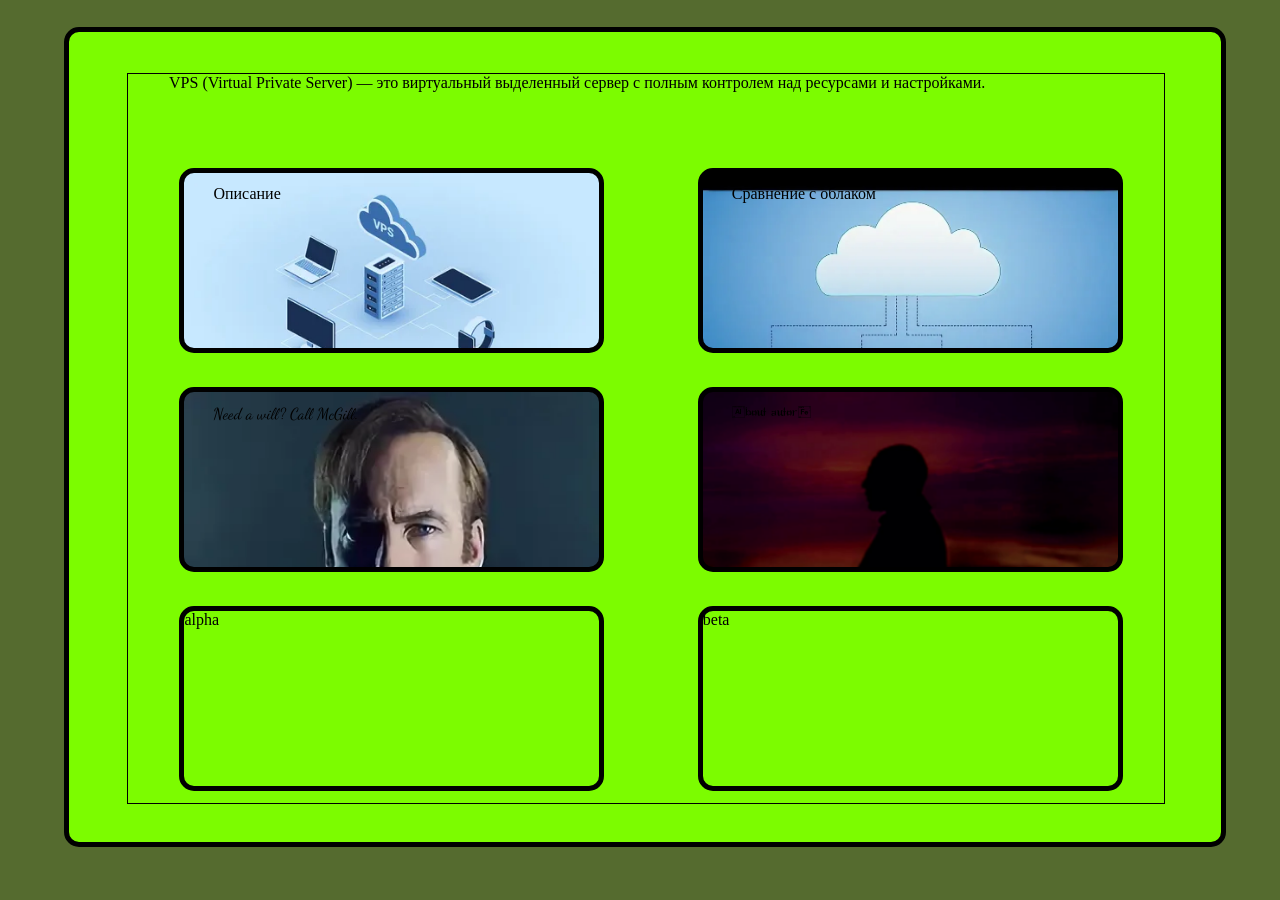
<file: vse_vse/index.html>
<html>
	<head>
		<meta charset="utf-8">
		<title>
		Ультимейт
		</title>
		<script src="JS/delo.js">
		
		
		</script>
		<link
      href="CSS/simple.css"
      rel="stylesheet"
    />
	</head>
	<body >
	<div class="ramka bloq main_menu">
		<div class="mm_menu">
			<div class="centrovoi" style="text-align: justify">
			VPS (Virtual Private Server) — это виртуальный выделенный сервер с полным контролем над ресурсами и настройками.
			</div>
			<div class="mm_anchors">
				<div class="ramka knopka" style="background-image:url('pict/1.webp')">
					<div class="obertka_knopka">
					<div class="knopka_text">
					Описание
					</div>
					</div>
				</div>
				<div class="ramka knopka" style="background-image:url('pict/2.webp')">
					<div class="obertka_knopka">
					<div class="knopka_text">
					Сравнение с облаком
					</div>
					</div>
				</div>
				
				<div class="ramka knopka" style="background-image:url('pict/3.webp')">
					<div class="obertka_knopka">
					<div class="knopka_text" style="font-family:BCS;">
					Need a will? Call McGill.
					</div>
					</div>
				</div>
				<div class="ramka knopka" style="background-image:url('pict/4.png')">
					<div class="obertka_knopka">
					<div class="knopka_text" style="font-family:BB;">
					About autor.
					</div>
					</div>
				</div>
				<div class="ramka knopka">alpha</div>
				<div class="ramka knopka">beta</div>
			</div>
		</div>
		
	</div>
	
	</body>
</html>
</file>
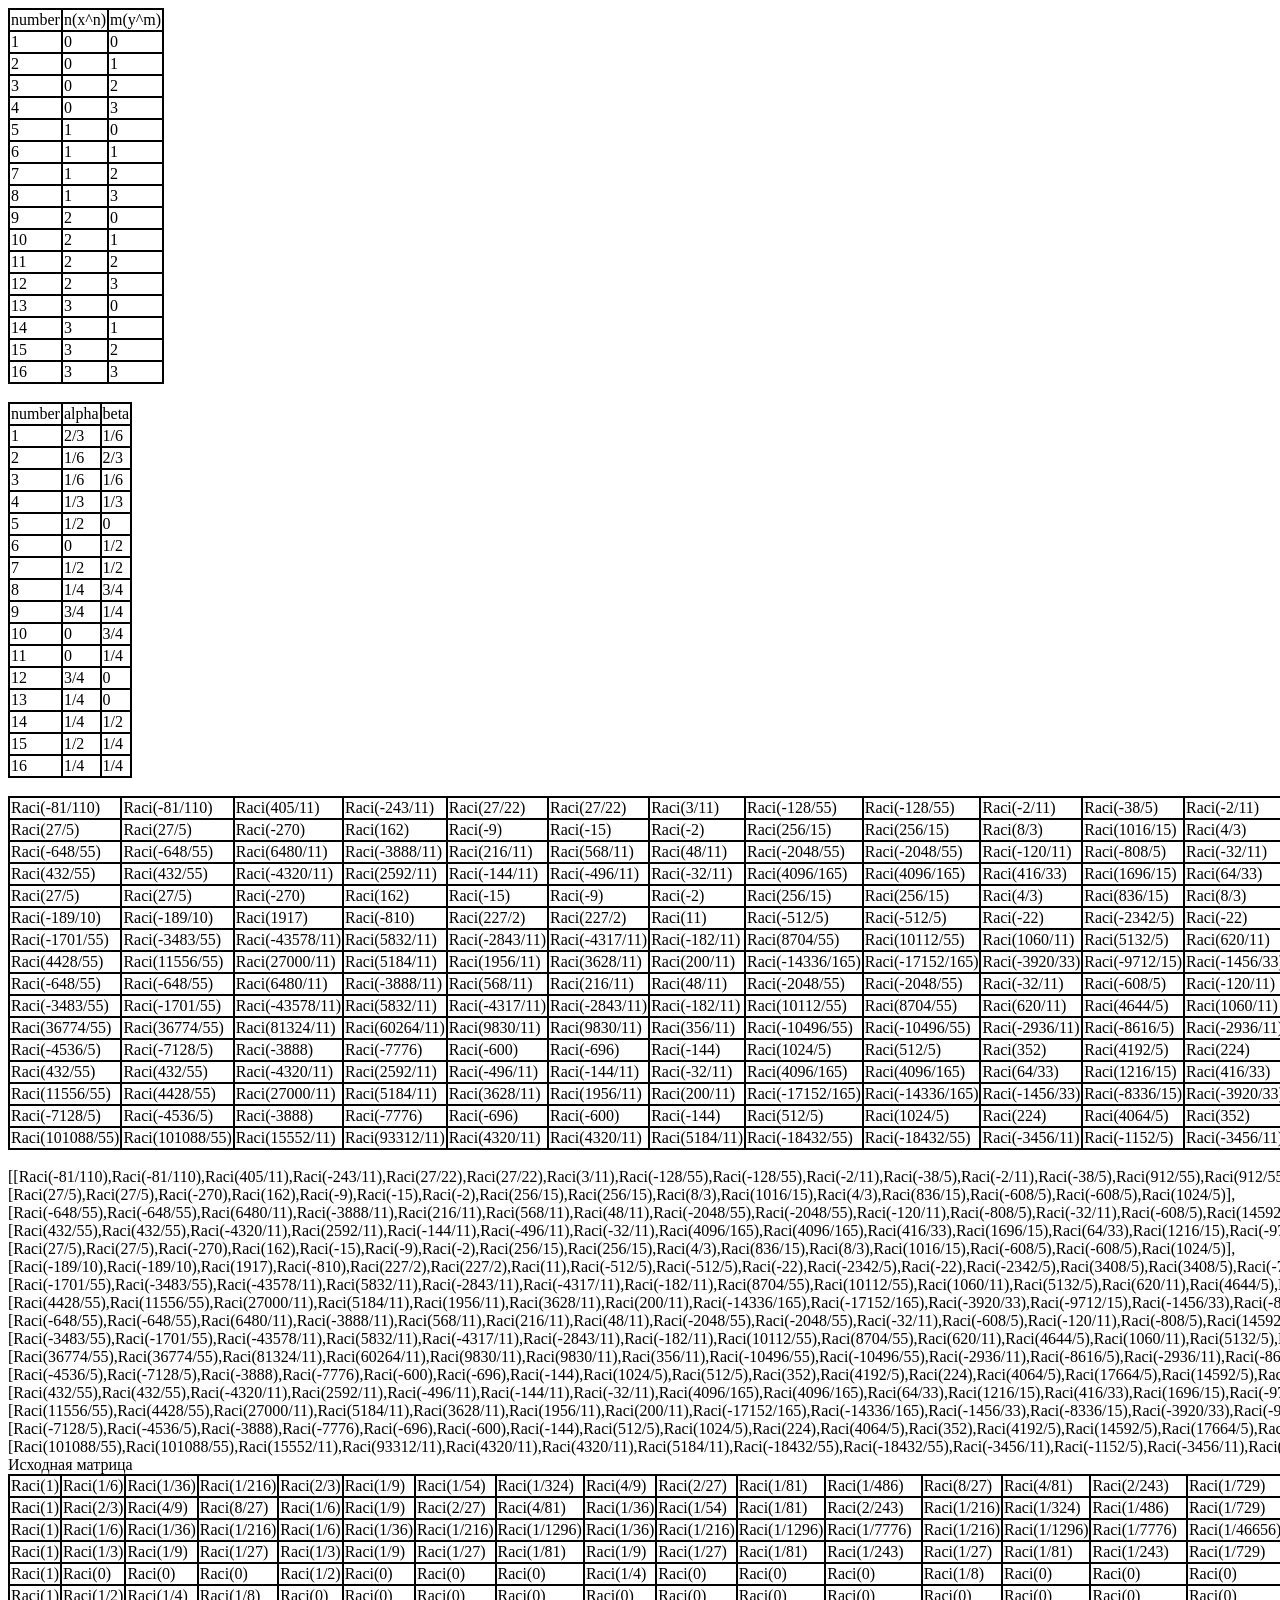
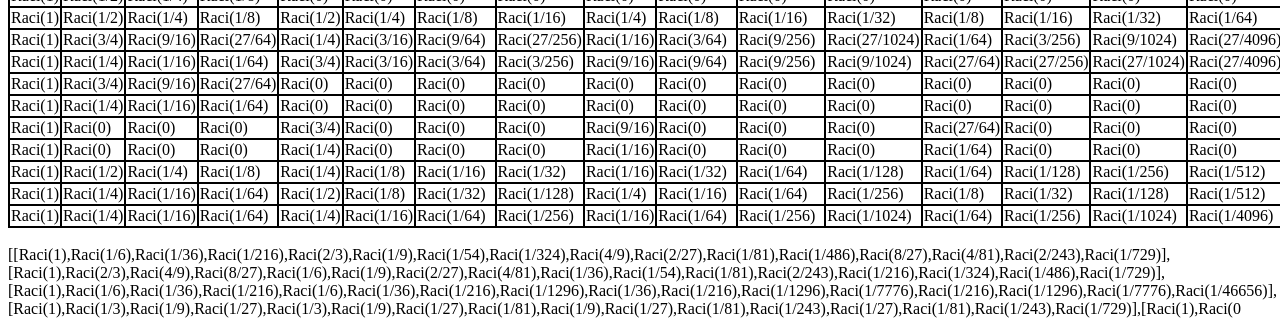
<file: delo.html>
<html><head><title>Tablicy</title><style>table,tr,td{border-style:solid;border-width:2px;border-collapse:collapse}</style></head><table><tr><td>number</td><td>n(x^n)</td><td>m(y^m)</td></tr><tr><td>1</td><td>0</td><td>0</td></tr><tr><td>2</td><td>0</td><td>1</td></tr><tr><td>3</td><td>0</td><td>2</td></tr><tr><td>4</td><td>0</td><td>3</td></tr><tr><td>5</td><td>1</td><td>0</td></tr><tr><td>6</td><td>1</td><td>1</td></tr><tr><td>7</td><td>1</td><td>2</td></tr><tr><td>8</td><td>1</td><td>3</td></tr><tr><td>9</td><td>2</td><td>0</td></tr><tr><td>10</td><td>2</td><td>1</td></tr><tr><td>11</td><td>2</td><td>2</td></tr><tr><td>12</td><td>2</td><td>3</td></tr><tr><td>13</td><td>3</td><td>0</td></tr><tr><td>14</td><td>3</td><td>1</td></tr><tr><td>15</td><td>3</td><td>2</td></tr><tr><td>16</td><td>3</td><td>3</td></tr></table><br/><table><tr><td>number</td><td>alpha</td><td>beta</td></tr><tr><td>1</td><td>2/3</td><td>1/6</td></tr><tr><td>2</td><td>1/6</td><td>2/3</td></tr><tr><td>3</td><td>1/6</td><td>1/6</td></tr><tr><td>4</td><td>1/3</td><td>1/3</td></tr><tr><td>5</td><td>1/2</td><td>0</td></tr><tr><td>6</td><td>0</td><td>1/2</td></tr><tr><td>7</td><td>1/2</td><td>1/2</td></tr><tr><td>8</td><td>1/4</td><td>3/4</td></tr><tr><td>9</td><td>3/4</td><td>1/4</td></tr><tr><td>10</td><td>0</td><td>3/4</td></tr><tr><td>11</td><td>0</td><td>1/4</td></tr><tr><td>12</td><td>3/4</td><td>0</td></tr><tr><td>13</td><td>1/4</td><td>0</td></tr><tr><td>14</td><td>1/4</td><td>1/2</td></tr><tr><td>15</td><td>1/2</td><td>1/4</td></tr><tr><td>16</td><td>1/4</td><td>1/4</td></tr></table><br/><table><tr><td>Raci(-81/110)</td><td>Raci(-81/110)</td><td>Raci(405/11)</td><td>Raci(-243/11)</td><td>Raci(27/22)</td><td>Raci(27/22)</td><td>Raci(3/11)</td><td>Raci(-128/55)</td><td>Raci(-128/55)</td><td>Raci(-2/11)</td><td>Raci(-38/5)</td><td>Raci(-2/11)</td><td>Raci(-38/5)</td><td>Raci(912/55)</td><td>Raci(912/55)</td><td>Raci(-1536/55)</td></tr><tr><td>Raci(27/5)</td><td>Raci(27/5)</td><td>Raci(-270)</td><td>Raci(162)</td><td>Raci(-9)</td><td>Raci(-15)</td><td>Raci(-2)</td><td>Raci(256/15)</td><td>Raci(256/15)</td><td>Raci(8/3)</td><td>Raci(1016/15)</td><td>Raci(4/3)</td><td>Raci(836/15)</td><td>Raci(-608/5)</td><td>Raci(-608/5)</td><td>Raci(1024/5)</td></tr><tr><td>Raci(-648/55)</td><td>Raci(-648/55)</td><td>Raci(6480/11)</td><td>Raci(-3888/11)</td><td>Raci(216/11)</td><td>Raci(568/11)</td><td>Raci(48/11)</td><td>Raci(-2048/55)</td><td>Raci(-2048/55)</td><td>Raci(-120/11)</td><td>Raci(-808/5)</td><td>Raci(-32/11)</td><td>Raci(-608/5)</td><td>Raci(14592/55)</td><td>Raci(14592/55)</td><td>Raci(-24576/55)</td></tr><tr><td>Raci(432/55)</td><td>Raci(432/55)</td><td>Raci(-4320/11)</td><td>Raci(2592/11)</td><td>Raci(-144/11)</td><td>Raci(-496/11)</td><td>Raci(-32/11)</td><td>Raci(4096/165)</td><td>Raci(4096/165)</td><td>Raci(416/33)</td><td>Raci(1696/15)</td><td>Raci(64/33)</td><td>Raci(1216/15)</td><td>Raci(-9728/55)</td><td>Raci(-9728/55)</td><td>Raci(16384/55)</td></tr><tr><td>Raci(27/5)</td><td>Raci(27/5)</td><td>Raci(-270)</td><td>Raci(162)</td><td>Raci(-15)</td><td>Raci(-9)</td><td>Raci(-2)</td><td>Raci(256/15)</td><td>Raci(256/15)</td><td>Raci(4/3)</td><td>Raci(836/15)</td><td>Raci(8/3)</td><td>Raci(1016/15)</td><td>Raci(-608/5)</td><td>Raci(-608/5)</td><td>Raci(1024/5)</td></tr><tr><td>Raci(-189/10)</td><td>Raci(-189/10)</td><td>Raci(1917)</td><td>Raci(-810)</td><td>Raci(227/2)</td><td>Raci(227/2)</td><td>Raci(11)</td><td>Raci(-512/5)</td><td>Raci(-512/5)</td><td>Raci(-22)</td><td>Raci(-2342/5)</td><td>Raci(-22)</td><td>Raci(-2342/5)</td><td>Raci(3408/5)</td><td>Raci(3408/5)</td><td>Raci(-7424/5)</td></tr><tr><td>Raci(-1701/55)</td><td>Raci(-3483/55)</td><td>Raci(-43578/11)</td><td>Raci(5832/11)</td><td>Raci(-2843/11)</td><td>Raci(-4317/11)</td><td>Raci(-182/11)</td><td>Raci(8704/55)</td><td>Raci(10112/55)</td><td>Raci(1060/11)</td><td>Raci(5132/5)</td><td>Raci(620/11)</td><td>Raci(4644/5)</td><td>Raci(-42656/55)</td><td>Raci(-51808/55)</td><td>Raci(190336/55)</td></tr><tr><td>Raci(4428/55)</td><td>Raci(11556/55)</td><td>Raci(27000/11)</td><td>Raci(5184/11)</td><td>Raci(1956/11)</td><td>Raci(3628/11)</td><td>Raci(200/11)</td><td>Raci(-14336/165)</td><td>Raci(-17152/165)</td><td>Raci(-3920/33)</td><td>Raci(-9712/15)</td><td>Raci(-1456/33)</td><td>Raci(-8336/15)</td><td>Raci(-1152/55)</td><td>Raci(14336/55)</td><td>Raci(-133376/55)</td></tr><tr><td>Raci(-648/55)</td><td>Raci(-648/55)</td><td>Raci(6480/11)</td><td>Raci(-3888/11)</td><td>Raci(568/11)</td><td>Raci(216/11)</td><td>Raci(48/11)</td><td>Raci(-2048/55)</td><td>Raci(-2048/55)</td><td>Raci(-32/11)</td><td>Raci(-608/5)</td><td>Raci(-120/11)</td><td>Raci(-808/5)</td><td>Raci(14592/55)</td><td>Raci(14592/55)</td><td>Raci(-24576/55)</td></tr><tr><td>Raci(-3483/55)</td><td>Raci(-1701/55)</td><td>Raci(-43578/11)</td><td>Raci(5832/11)</td><td>Raci(-4317/11)</td><td>Raci(-2843/11)</td><td>Raci(-182/11)</td><td>Raci(10112/55)</td><td>Raci(8704/55)</td><td>Raci(620/11)</td><td>Raci(4644/5)</td><td>Raci(1060/11)</td><td>Raci(5132/5)</td><td>Raci(-51808/55)</td><td>Raci(-42656/55)</td><td>Raci(190336/55)</td></tr><tr><td>Raci(36774/55)</td><td>Raci(36774/55)</td><td>Raci(81324/11)</td><td>Raci(60264/11)</td><td>Raci(9830/11)</td><td>Raci(9830/11)</td><td>Raci(356/11)</td><td>Raci(-10496/55)</td><td>Raci(-10496/55)</td><td>Raci(-2936/11)</td><td>Raci(-8616/5)</td><td>Raci(-2936/11)</td><td>Raci(-8616/5)</td><td>Raci(-74816/55)</td><td>Raci(-74816/55)</td><td>Raci(-492032/55)</td></tr><tr><td>Raci(-4536/5)</td><td>Raci(-7128/5)</td><td>Raci(-3888)</td><td>Raci(-7776)</td><td>Raci(-600)</td><td>Raci(-696)</td><td>Raci(-144)</td><td>Raci(1024/5)</td><td>Raci(512/5)</td><td>Raci(352)</td><td>Raci(4192/5)</td><td>Raci(224)</td><td>Raci(4064/5)</td><td>Raci(17664/5)</td><td>Raci(14592/5)</td><td>Raci(32256/5)</td></tr><tr><td>Raci(432/55)</td><td>Raci(432/55)</td><td>Raci(-4320/11)</td><td>Raci(2592/11)</td><td>Raci(-496/11)</td><td>Raci(-144/11)</td><td>Raci(-32/11)</td><td>Raci(4096/165)</td><td>Raci(4096/165)</td><td>Raci(64/33)</td><td>Raci(1216/15)</td><td>Raci(416/33)</td><td>Raci(1696/15)</td><td>Raci(-9728/55)</td><td>Raci(-9728/55)</td><td>Raci(16384/55)</td></tr><tr><td>Raci(11556/55)</td><td>Raci(4428/55)</td><td>Raci(27000/11)</td><td>Raci(5184/11)</td><td>Raci(3628/11)</td><td>Raci(1956/11)</td><td>Raci(200/11)</td><td>Raci(-17152/165)</td><td>Raci(-14336/165)</td><td>Raci(-1456/33)</td><td>Raci(-8336/15)</td><td>Raci(-3920/33)</td><td>Raci(-9712/15)</td><td>Raci(14336/55)</td><td>Raci(-1152/55)</td><td>Raci(-133376/55)</td></tr><tr><td>Raci(-7128/5)</td><td>Raci(-4536/5)</td><td>Raci(-3888)</td><td>Raci(-7776)</td><td>Raci(-696)</td><td>Raci(-600)</td><td>Raci(-144)</td><td>Raci(512/5)</td><td>Raci(1024/5)</td><td>Raci(224)</td><td>Raci(4064/5)</td><td>Raci(352)</td><td>Raci(4192/5)</td><td>Raci(14592/5)</td><td>Raci(17664/5)</td><td>Raci(32256/5)</td></tr><tr><td>Raci(101088/55)</td><td>Raci(101088/55)</td><td>Raci(15552/11)</td><td>Raci(93312/11)</td><td>Raci(4320/11)</td><td>Raci(4320/11)</td><td>Raci(5184/11)</td><td>Raci(-18432/55)</td><td>Raci(-18432/55)</td><td>Raci(-3456/11)</td><td>Raci(-1152/5)</td><td>Raci(-3456/11)</td><td>Raci(-1152/5)</td><td>Raci(-248832/55)</td><td>Raci(-248832/55)</td><td>Raci(-221184/55)</td></tr></table><br/>[[Raci(-81/110),Raci(-81/110),Raci(405/11),Raci(-243/11),Raci(27/22),Raci(27/22),Raci(3/11),Raci(-128/55),Raci(-128/55),Raci(-2/11),Raci(-38/5),Raci(-2/11),Raci(-38/5),Raci(912/55),Raci(912/55),Raci(-1536/55)],[Raci(27/5),Raci(27/5),Raci(-270),Raci(162),Raci(-9),Raci(-15),Raci(-2),Raci(256/15),Raci(256/15),Raci(8/3),Raci(1016/15),Raci(4/3),Raci(836/15),Raci(-608/5),Raci(-608/5),Raci(1024/5)],[Raci(-648/55),Raci(-648/55),Raci(6480/11),Raci(-3888/11),Raci(216/11),Raci(568/11),Raci(48/11),Raci(-2048/55),Raci(-2048/55),Raci(-120/11),Raci(-808/5),Raci(-32/11),Raci(-608/5),Raci(14592/55),Raci(14592/55),Raci(-24576/55)],[Raci(432/55),Raci(432/55),Raci(-4320/11),Raci(2592/11),Raci(-144/11),Raci(-496/11),Raci(-32/11),Raci(4096/165),Raci(4096/165),Raci(416/33),Raci(1696/15),Raci(64/33),Raci(1216/15),Raci(-9728/55),Raci(-9728/55),Raci(16384/55)],[Raci(27/5),Raci(27/5),Raci(-270),Raci(162),Raci(-15),Raci(-9),Raci(-2),Raci(256/15),Raci(256/15),Raci(4/3),Raci(836/15),Raci(8/3),Raci(1016/15),Raci(-608/5),Raci(-608/5),Raci(1024/5)],[Raci(-189/10),Raci(-189/10),Raci(1917),Raci(-810),Raci(227/2),Raci(227/2),Raci(11),Raci(-512/5),Raci(-512/5),Raci(-22),Raci(-2342/5),Raci(-22),Raci(-2342/5),Raci(3408/5),Raci(3408/5),Raci(-7424/5)],[Raci(-1701/55),Raci(-3483/55),Raci(-43578/11),Raci(5832/11),Raci(-2843/11),Raci(-4317/11),Raci(-182/11),Raci(8704/55),Raci(10112/55),Raci(1060/11),Raci(5132/5),Raci(620/11),Raci(4644/5),Raci(-42656/55),Raci(-51808/55),Raci(190336/55)],[Raci(4428/55),Raci(11556/55),Raci(27000/11),Raci(5184/11),Raci(1956/11),Raci(3628/11),Raci(200/11),Raci(-14336/165),Raci(-17152/165),Raci(-3920/33),Raci(-9712/15),Raci(-1456/33),Raci(-8336/15),Raci(-1152/55),Raci(14336/55),Raci(-133376/55)],[Raci(-648/55),Raci(-648/55),Raci(6480/11),Raci(-3888/11),Raci(568/11),Raci(216/11),Raci(48/11),Raci(-2048/55),Raci(-2048/55),Raci(-32/11),Raci(-608/5),Raci(-120/11),Raci(-808/5),Raci(14592/55),Raci(14592/55),Raci(-24576/55)],[Raci(-3483/55),Raci(-1701/55),Raci(-43578/11),Raci(5832/11),Raci(-4317/11),Raci(-2843/11),Raci(-182/11),Raci(10112/55),Raci(8704/55),Raci(620/11),Raci(4644/5),Raci(1060/11),Raci(5132/5),Raci(-51808/55),Raci(-42656/55),Raci(190336/55)],[Raci(36774/55),Raci(36774/55),Raci(81324/11),Raci(60264/11),Raci(9830/11),Raci(9830/11),Raci(356/11),Raci(-10496/55),Raci(-10496/55),Raci(-2936/11),Raci(-8616/5),Raci(-2936/11),Raci(-8616/5),Raci(-74816/55),Raci(-74816/55),Raci(-492032/55)],[Raci(-4536/5),Raci(-7128/5),Raci(-3888),Raci(-7776),Raci(-600),Raci(-696),Raci(-144),Raci(1024/5),Raci(512/5),Raci(352),Raci(4192/5),Raci(224),Raci(4064/5),Raci(17664/5),Raci(14592/5),Raci(32256/5)],[Raci(432/55),Raci(432/55),Raci(-4320/11),Raci(2592/11),Raci(-496/11),Raci(-144/11),Raci(-32/11),Raci(4096/165),Raci(4096/165),Raci(64/33),Raci(1216/15),Raci(416/33),Raci(1696/15),Raci(-9728/55),Raci(-9728/55),Raci(16384/55)],[Raci(11556/55),Raci(4428/55),Raci(27000/11),Raci(5184/11),Raci(3628/11),Raci(1956/11),Raci(200/11),Raci(-17152/165),Raci(-14336/165),Raci(-1456/33),Raci(-8336/15),Raci(-3920/33),Raci(-9712/15),Raci(14336/55),Raci(-1152/55),Raci(-133376/55)],[Raci(-7128/5),Raci(-4536/5),Raci(-3888),Raci(-7776),Raci(-696),Raci(-600),Raci(-144),Raci(512/5),Raci(1024/5),Raci(224),Raci(4064/5),Raci(352),Raci(4192/5),Raci(14592/5),Raci(17664/5),Raci(32256/5)],[Raci(101088/55),Raci(101088/55),Raci(15552/11),Raci(93312/11),Raci(4320/11),Raci(4320/11),Raci(5184/11),Raci(-18432/55),Raci(-18432/55),Raci(-3456/11),Raci(-1152/5),Raci(-3456/11),Raci(-1152/5),Raci(-248832/55),Raci(-248832/55),Raci(-221184/55)]]<br/>Исходная матрица<br/><table><tr><td>Raci(1)</td><td>Raci(1/6)</td><td>Raci(1/36)</td><td>Raci(1/216)</td><td>Raci(2/3)</td><td>Raci(1/9)</td><td>Raci(1/54)</td><td>Raci(1/324)</td><td>Raci(4/9)</td><td>Raci(2/27)</td><td>Raci(1/81)</td><td>Raci(1/486)</td><td>Raci(8/27)</td><td>Raci(4/81)</td><td>Raci(2/243)</td><td>Raci(1/729)</td></tr><tr><td>Raci(1)</td><td>Raci(2/3)</td><td>Raci(4/9)</td><td>Raci(8/27)</td><td>Raci(1/6)</td><td>Raci(1/9)</td><td>Raci(2/27)</td><td>Raci(4/81)</td><td>Raci(1/36)</td><td>Raci(1/54)</td><td>Raci(1/81)</td><td>Raci(2/243)</td><td>Raci(1/216)</td><td>Raci(1/324)</td><td>Raci(1/486)</td><td>Raci(1/729)</td></tr><tr><td>Raci(1)</td><td>Raci(1/6)</td><td>Raci(1/36)</td><td>Raci(1/216)</td><td>Raci(1/6)</td><td>Raci(1/36)</td><td>Raci(1/216)</td><td>Raci(1/1296)</td><td>Raci(1/36)</td><td>Raci(1/216)</td><td>Raci(1/1296)</td><td>Raci(1/7776)</td><td>Raci(1/216)</td><td>Raci(1/1296)</td><td>Raci(1/7776)</td><td>Raci(1/46656)</td></tr><tr><td>Raci(1)</td><td>Raci(1/3)</td><td>Raci(1/9)</td><td>Raci(1/27)</td><td>Raci(1/3)</td><td>Raci(1/9)</td><td>Raci(1/27)</td><td>Raci(1/81)</td><td>Raci(1/9)</td><td>Raci(1/27)</td><td>Raci(1/81)</td><td>Raci(1/243)</td><td>Raci(1/27)</td><td>Raci(1/81)</td><td>Raci(1/243)</td><td>Raci(1/729)</td></tr><tr><td>Raci(1)</td><td>Raci(0)</td><td>Raci(0)</td><td>Raci(0)</td><td>Raci(1/2)</td><td>Raci(0)</td><td>Raci(0)</td><td>Raci(0)</td><td>Raci(1/4)</td><td>Raci(0)</td><td>Raci(0)</td><td>Raci(0)</td><td>Raci(1/8)</td><td>Raci(0)</td><td>Raci(0)</td><td>Raci(0)</td></tr><tr><td>Raci(1)</td><td>Raci(1/2)</td><td>Raci(1/4)</td><td>Raci(1/8)</td><td>Raci(0)</td><td>Raci(0)</td><td>Raci(0)</td><td>Raci(0)</td><td>Raci(0)</td><td>Raci(0)</td><td>Raci(0)</td><td>Raci(0)</td><td>Raci(0)</td><td>Raci(0)</td><td>Raci(0)</td><td>Raci(0)</td></tr><tr><td>Raci(1)</td><td>Raci(1/2)</td><td>Raci(1/4)</td><td>Raci(1/8)</td><td>Raci(1/2)</td><td>Raci(1/4)</td><td>Raci(1/8)</td><td>Raci(1/16)</td><td>Raci(1/4)</td><td>Raci(1/8)</td><td>Raci(1/16)</td><td>Raci(1/32)</td><td>Raci(1/8)</td><td>Raci(1/16)</td><td>Raci(1/32)</td><td>Raci(1/64)</td></tr><tr><td>Raci(1)</td><td>Raci(3/4)</td><td>Raci(9/16)</td><td>Raci(27/64)</td><td>Raci(1/4)</td><td>Raci(3/16)</td><td>Raci(9/64)</td><td>Raci(27/256)</td><td>Raci(1/16)</td><td>Raci(3/64)</td><td>Raci(9/256)</td><td>Raci(27/1024)</td><td>Raci(1/64)</td><td>Raci(3/256)</td><td>Raci(9/1024)</td><td>Raci(27/4096)</td></tr><tr><td>Raci(1)</td><td>Raci(1/4)</td><td>Raci(1/16)</td><td>Raci(1/64)</td><td>Raci(3/4)</td><td>Raci(3/16)</td><td>Raci(3/64)</td><td>Raci(3/256)</td><td>Raci(9/16)</td><td>Raci(9/64)</td><td>Raci(9/256)</td><td>Raci(9/1024)</td><td>Raci(27/64)</td><td>Raci(27/256)</td><td>Raci(27/1024)</td><td>Raci(27/4096)</td></tr><tr><td>Raci(1)</td><td>Raci(3/4)</td><td>Raci(9/16)</td><td>Raci(27/64)</td><td>Raci(0)</td><td>Raci(0)</td><td>Raci(0)</td><td>Raci(0)</td><td>Raci(0)</td><td>Raci(0)</td><td>Raci(0)</td><td>Raci(0)</td><td>Raci(0)</td><td>Raci(0)</td><td>Raci(0)</td><td>Raci(0)</td></tr><tr><td>Raci(1)</td><td>Raci(1/4)</td><td>Raci(1/16)</td><td>Raci(1/64)</td><td>Raci(0)</td><td>Raci(0)</td><td>Raci(0)</td><td>Raci(0)</td><td>Raci(0)</td><td>Raci(0)</td><td>Raci(0)</td><td>Raci(0)</td><td>Raci(0)</td><td>Raci(0)</td><td>Raci(0)</td><td>Raci(0)</td></tr><tr><td>Raci(1)</td><td>Raci(0)</td><td>Raci(0)</td><td>Raci(0)</td><td>Raci(3/4)</td><td>Raci(0)</td><td>Raci(0)</td><td>Raci(0)</td><td>Raci(9/16)</td><td>Raci(0)</td><td>Raci(0)</td><td>Raci(0)</td><td>Raci(27/64)</td><td>Raci(0)</td><td>Raci(0)</td><td>Raci(0)</td></tr><tr><td>Raci(1)</td><td>Raci(0)</td><td>Raci(0)</td><td>Raci(0)</td><td>Raci(1/4)</td><td>Raci(0)</td><td>Raci(0)</td><td>Raci(0)</td><td>Raci(1/16)</td><td>Raci(0)</td><td>Raci(0)</td><td>Raci(0)</td><td>Raci(1/64)</td><td>Raci(0)</td><td>Raci(0)</td><td>Raci(0)</td></tr><tr><td>Raci(1)</td><td>Raci(1/2)</td><td>Raci(1/4)</td><td>Raci(1/8)</td><td>Raci(1/4)</td><td>Raci(1/8)</td><td>Raci(1/16)</td><td>Raci(1/32)</td><td>Raci(1/16)</td><td>Raci(1/32)</td><td>Raci(1/64)</td><td>Raci(1/128)</td><td>Raci(1/64)</td><td>Raci(1/128)</td><td>Raci(1/256)</td><td>Raci(1/512)</td></tr><tr><td>Raci(1)</td><td>Raci(1/4)</td><td>Raci(1/16)</td><td>Raci(1/64)</td><td>Raci(1/2)</td><td>Raci(1/8)</td><td>Raci(1/32)</td><td>Raci(1/128)</td><td>Raci(1/4)</td><td>Raci(1/16)</td><td>Raci(1/64)</td><td>Raci(1/256)</td><td>Raci(1/8)</td><td>Raci(1/32)</td><td>Raci(1/128)</td><td>Raci(1/512)</td></tr><tr><td>Raci(1)</td><td>Raci(1/4)</td><td>Raci(1/16)</td><td>Raci(1/64)</td><td>Raci(1/4)</td><td>Raci(1/16)</td><td>Raci(1/64)</td><td>Raci(1/256)</td><td>Raci(1/16)</td><td>Raci(1/64)</td><td>Raci(1/256)</td><td>Raci(1/1024)</td><td>Raci(1/64)</td><td>Raci(1/256)</td><td>Raci(1/1024)</td><td>Raci(1/4096)</td></tr></table><br/>[[Raci(1),Raci(1/6),Raci(1/36),Raci(1/216),Raci(2/3),Raci(1/9),Raci(1/54),Raci(1/324),Raci(4/9),Raci(2/27),Raci(1/81),Raci(1/486),Raci(8/27),Raci(4/81),Raci(2/243),Raci(1/729)],[Raci(1),Raci(2/3),Raci(4/9),Raci(8/27),Raci(1/6),Raci(1/9),Raci(2/27),Raci(4/81),Raci(1/36),Raci(1/54),Raci(1/81),Raci(2/243),Raci(1/216),Raci(1/324),Raci(1/486),Raci(1/729)],[Raci(1),Raci(1/6),Raci(1/36),Raci(1/216),Raci(1/6),Raci(1/36),Raci(1/216),Raci(1/1296),Raci(1/36),Raci(1/216),Raci(1/1296),Raci(1/7776),Raci(1/216),Raci(1/1296),Raci(1/7776),Raci(1/46656)],[Raci(1),Raci(1/3),Raci(1/9),Raci(1/27),Raci(1/3),Raci(1/9),Raci(1/27),Raci(1/81),Raci(1/9),Raci(1/27),Raci(1/81),Raci(1/243),Raci(1/27),Raci(1/81),Raci(1/243),Raci(1/729)],[Raci(1),Raci(0
</file>
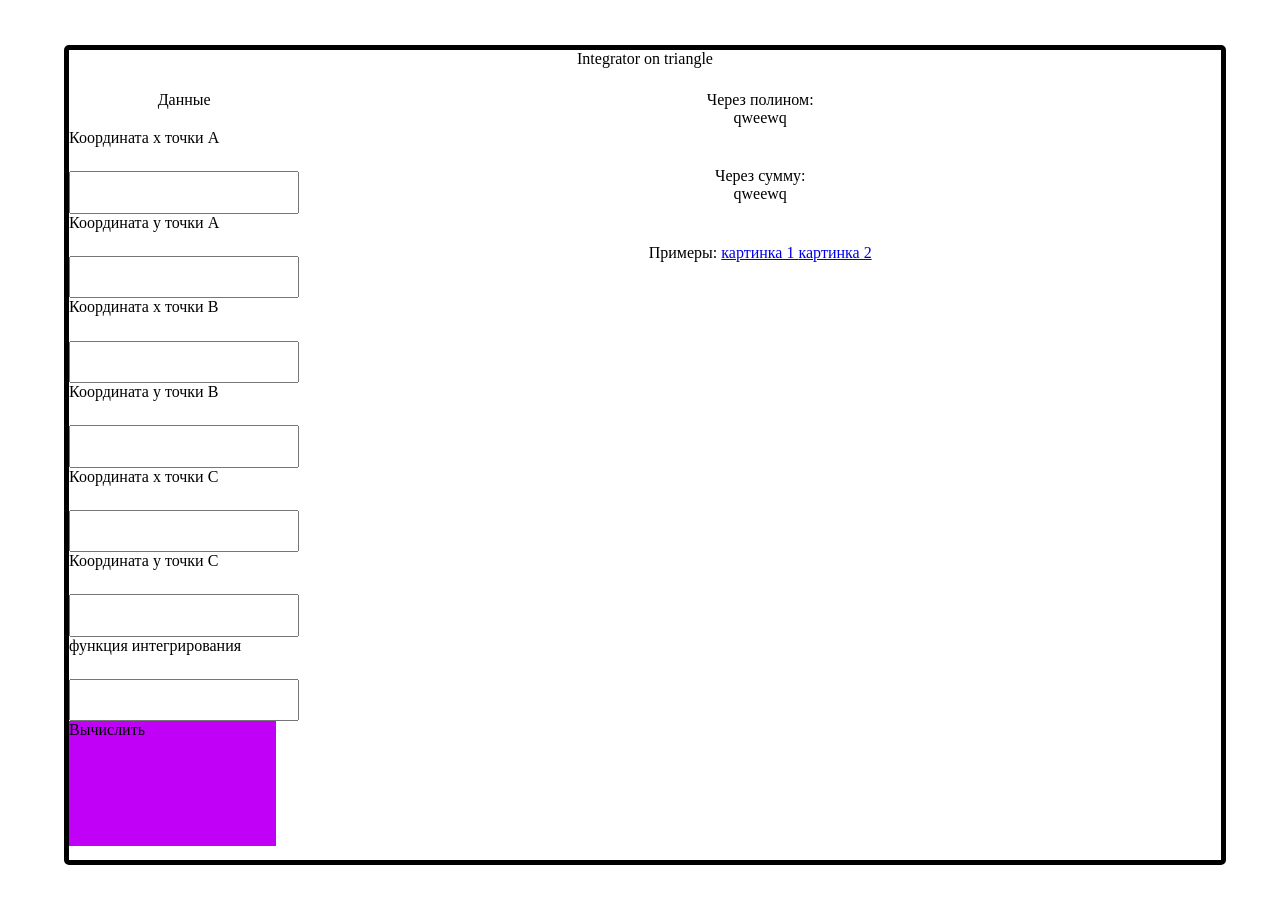
<file: raschet.html>
<html>
	<head>
		<script src="integrator.js">
		</script>
		<link rel="stylesheet" href="integrator.css">
		<meta charset="utf-8"/>
	</head>
	<body>
	<div id="main_menu" class="blo verti">
		<div id="titulnik"><center>Integrator on triangle</center></div>
		<div class="horizo">
			<div class="lmenu">
				<center>Данные</center>
					<div class="inputa">
						<div>Координата x точки A</div>
						<input id="AX" type="textbox"/>
					</div>
					<div class="inputa">
						<div>Координата y точки A</div>
						<input id="AY" type="textbox"/>
					</div>
					<div class="inputa">
						<div>Координата x точки B</div>
						<input id="BX" type="textbox"/>
					</div>
					<div class="inputa">
						<div>Координата y точки B</div>
						<input id="BY" type="textbox"/>
					</div>
					<div class="inputa">
						<div>Координата x точки C</div>
						<input id="CX" type="textbox"/>
					</div>
					<div class="inputa">
						<div>Координата y точки C</div>
						<input id="CY" type="textbox"/>
					</div>
					<div class="inputa">
						<div>функция интегрирования</div>
						<input id="funka" type="textbox"/>
					</div>
					<div class="knopka"  onclick="delo()">
						Вычислить
					</div>
					
			</div>
			<div class="rmenu">
				<div class="vyvody">
				<center><div>Через полином: </div><div id="resultat_p">
				qweewq
				</div></center>
				<center><div>Через сумму: </div><div id="resultat_r">
				qweewq
				</div></center>
				</div>
				<center><div id="primer"> Примеры:
				<a href="./primer.png" target="blank">картинка 1 </a>
				<a href="./primer2.png" target="blank">картинка 2 </a>
				</div></center>
			</div>
		</div>
	</div>
	</body>
</html>
</file>
<file: vse_vse/CSS/simple.css>
body
	{
		background-color:#556B2F;
		
	}

.mm_menu
	{
		position:absolute;
		border-style:solid;
		border-width:1px;
		top:5%;
		left:5%;
		width: 90%;
		height:90%;
		display: grid;
		grid-template-columns: 100%;
		grid-template-rows:10% auto;
	}
.mm_anchors
	{
		height:100%;
		display: grid;
		grid-template-columns: 50% 50%;
		grid-template-rows: 100%/3 100%/3 100%/3;
		
	}
	
.mm_knopka
	{
		position:relative;
		height: min(30px,10%);
		width: 90%;
		left: 5%;
		
	}	

.main_menu
	{
		width:90%;
		height:90%;
		left:5%;
		position:absolute;
		top:3%;
	}


.telo
	{
		background-color:#228B22;
		
	}


.ramka
	{
	border-style:solid;
	border-width:5px;
	border-radius:15px;
	}


.bloq
	{
		position:absolute;
		background-color:#7CFC00;
	}


.centrovoi
	{
		position:relative;
		left:4%;
		width:90%;
		
	}

	
.knopka	
	{
		height:80%;
		width:80%;
		position:relative;
		left:10%;
		top:10%;
		background-size:cover;
		
	}

.knopka_text
	{
		position:relative;
		width:100%;
		top:7%;
		left:7%;
		text-align:left;
		user-select:none;
		
	}
.obertka_knopka
	{
	width:100%;
	height:100%;
	border-radius:10px;
	}
.obertka_knopka:hover
	{
		backdrop-filter:blur(10px) brightness(60%);
	}

.obertka_knopka:hover .knopka_text
	{
		color:#ffffff;
		left:20%;
		top:40%;
		width:50%;
		
	}
	
@font-face {
    font-family: BB; /* Гарнитура шрифта */
    src: url(fonts/Heart_Breaking_Bad.otf); /* Путь к файлу со шрифтом */
   }

@font-face {
    font-family: BCS; /* Гарнитура шрифта */
    src: url(fonts/DancingScript.ttf); /* Путь к файлу со шрифтом */
   }
</file>
<file: integrator.css>
.blo 
{
	border-style:solid;
	
}


#main_menu
{
	
	border-width:5px;
	width:90%;
	height:90%;
	border-radius:5px;
	left:5%;
	top:5%;
	position:absolute;
	
}

#titulnik
{
	height:90%;
	width:100%;
	
}


.verti
{
	grid-template-columns:100%;
	grid-template-rows:5% auto;
	display:grid;
}



.horizo
{
	grid-template-columns:20% auto;
	grid-template-rows:100%;
	display:grid;
}


.lmenu
{
	display:grid;
	grid-template-columns:100%;
	grid-template-rows:5% 11% 11% 11% 11% 11% 11% 11%;
}


.inputa
{
	display:grid;
	grid-template-columns:100%;
	grid-template-rows: 50% auto;
}

.knopka
{
	background-color:#c100f7;
	height:90%;
	width:90%;
	left:5%;
	top:5%;
}

.knopka:hover
{
	background-color:#110044;
	
}


.rmenu
{
	display:grid;
	grid-template-columns:100%;
	grid-template-rows: 20% auto;
}



.vyvody
{
	display:grid;
	grid-template-columns:100%;
	grid-template-rows: 50% auto;
	
	
}
</file>
